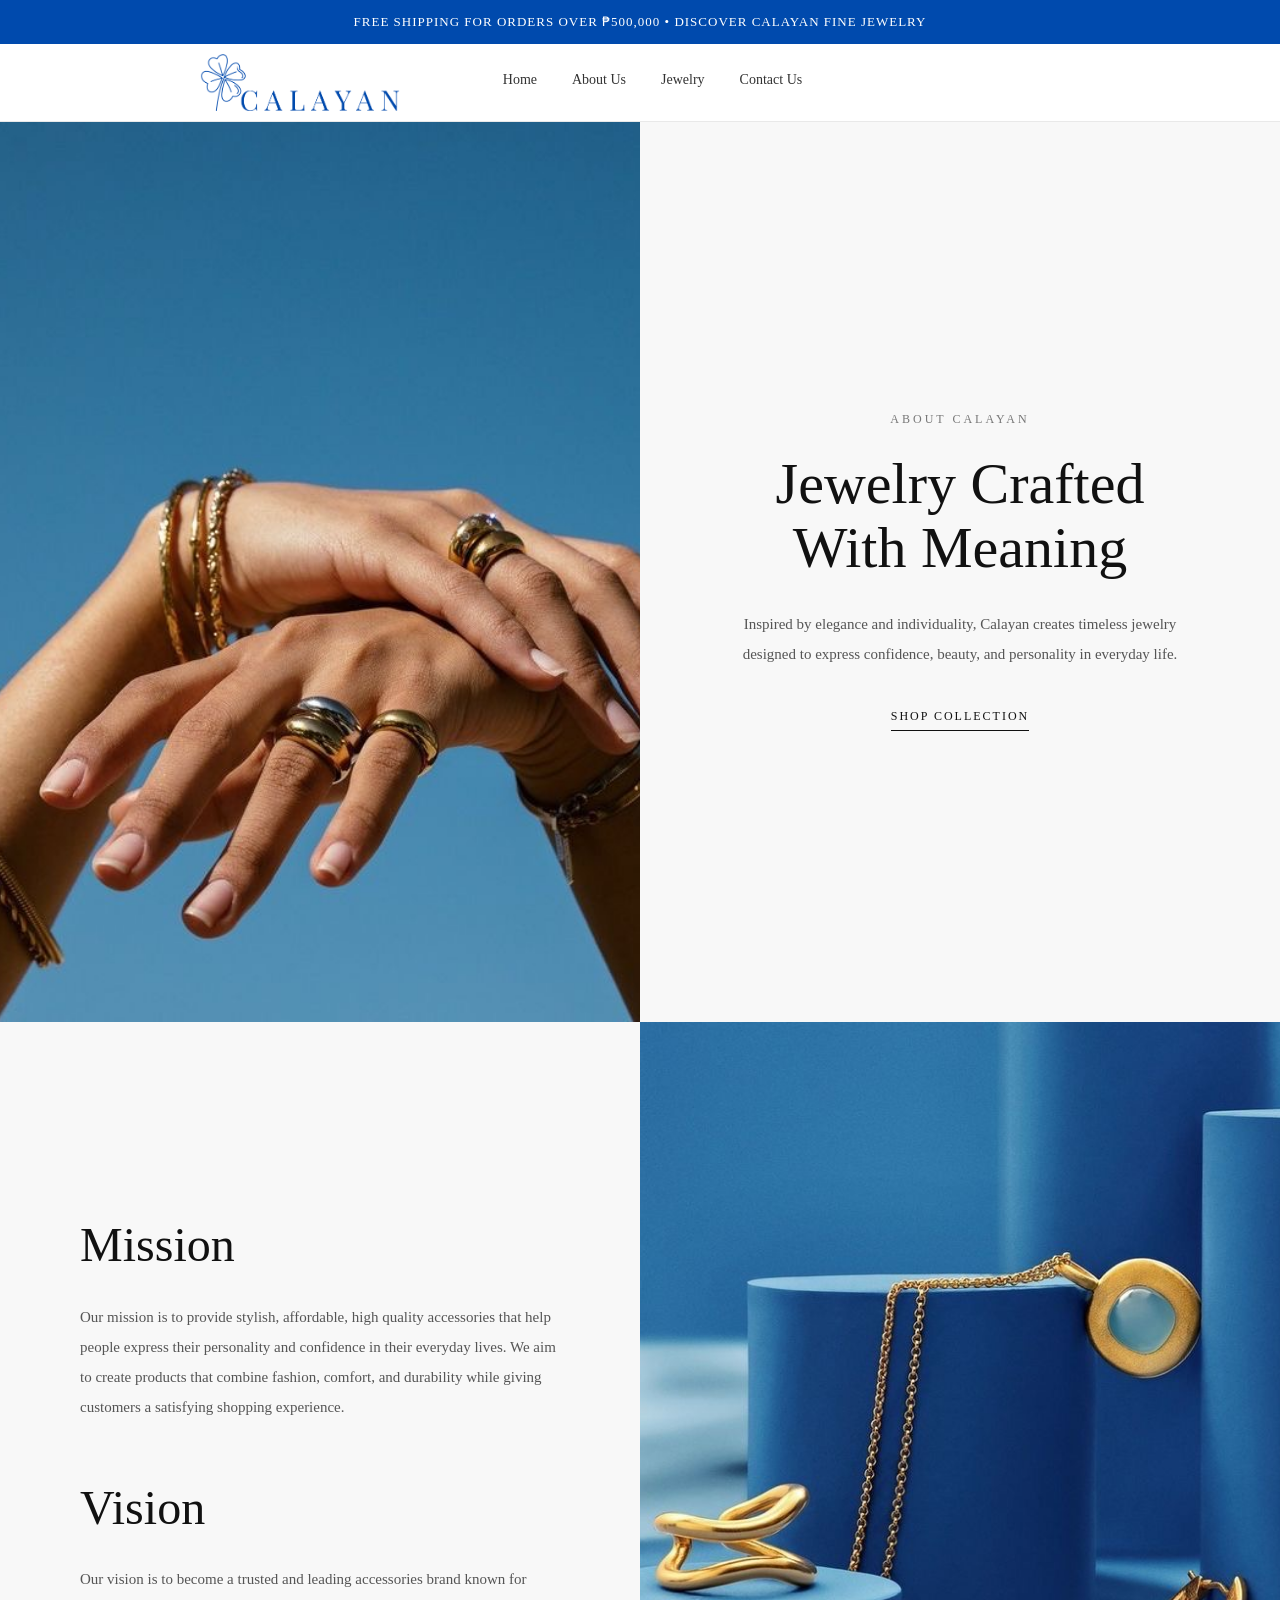
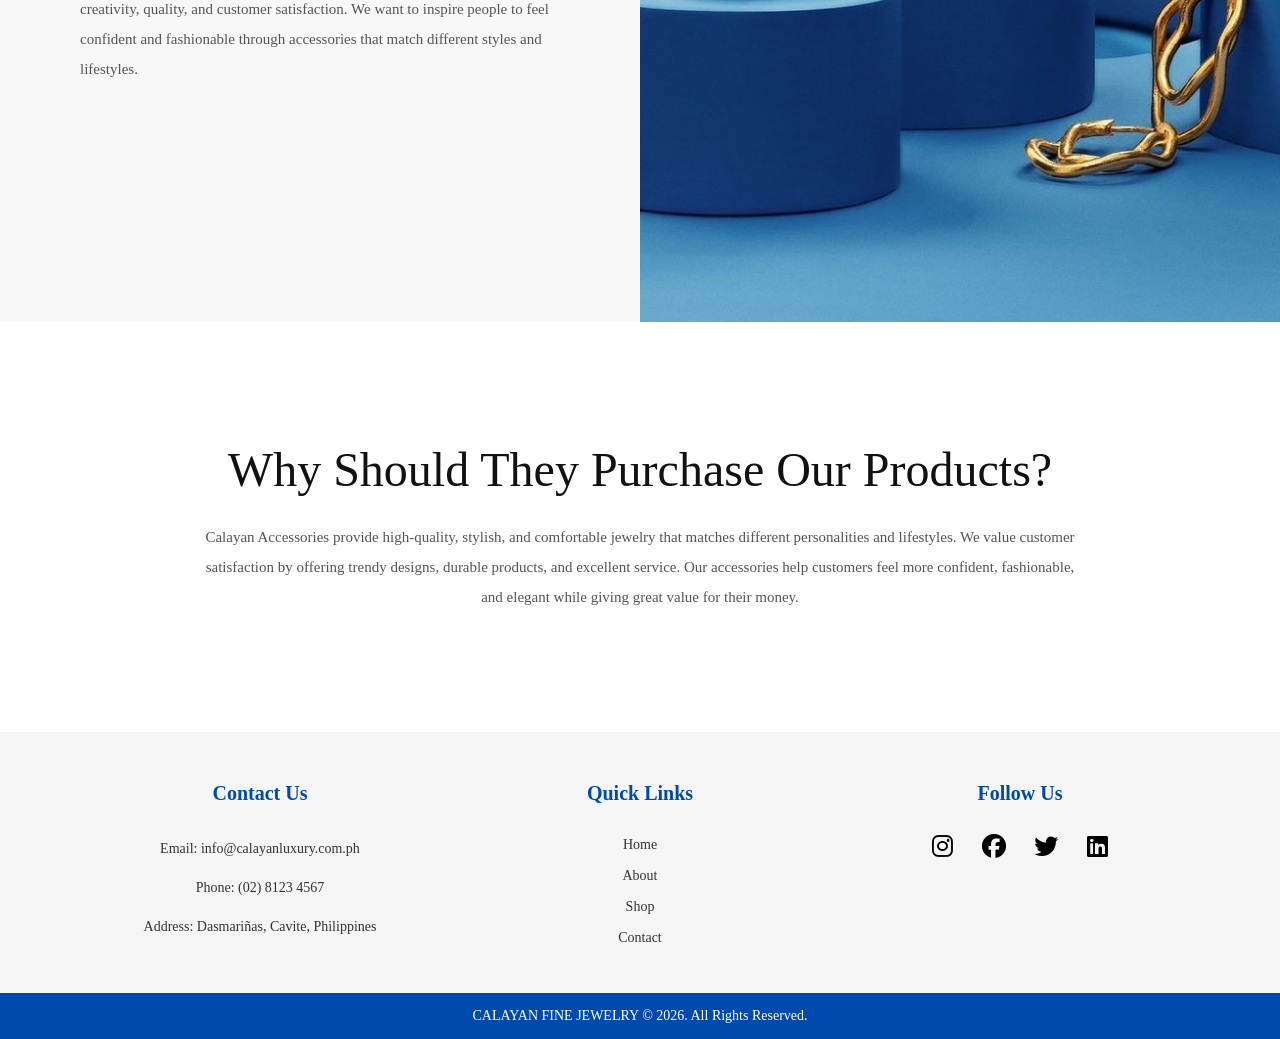
<file: about.html>
<!doctype html>
<html lang="en">
  <head>
    <meta charset="UTF-8" />
    <meta name="viewport" content="width=device-width, initial-scale=1.0" />
    <link
      rel="stylesheet"
      href="https://cdnjs.cloudflare.com/ajax/libs/font-awesome/6.7.2/css/all.min.css"
    />
    <title>About Us</title>

    <style>
      *,
      *::before,
      *::after {
        box-sizing: border-box;
      }

      * {
        margin: 0;
        padding: 0;
        font-family: Verdana;
        outline: none;
        border: none;
        text-decoration: none;
      }

      html {
        font-size: 62.5%;
        overflow-x: hidden;
        scroll-behavior: smooth;
        scroll-padding-top: 110px;
      }

      body {
        background-color: #faf7f2;
      }

      .bars {
        background: #004aad;
        color: white;
        text-align: center;
        padding: 14px 20px;
        font-size: 13px;
        letter-spacing: 1px;
        font-weight: 540;
      }

      header {
        top: 0;
        left: 0;
        right: 0;
        z-index: 1000;
        padding: 10px 200px;
        display: flex;
        align-items: center;
        border-bottom: 0.2px solid #cccccc6c;
        position: relative;
        background: #fff;
      }

      header .logo {
        display: flex;
        align-items: center;
      }

      header .logo img {
        width: 200px;
        display: block;
      }

      header .navbar {
        position: absolute;
        left: 50%;
        transform: translateX(-50%);
        display: flex;
        align-items: center;
        gap: 10px;
      }

      header .navbar a {
        font-size: 14px;
        margin-left: 25px;
        transition: 0.3s ease;
        border-bottom: 2px solid transparent;
        padding-bottom: 2px;
        color: #333;
        text-decoration: none;
      }

      header .navbar a:hover {
        border-bottom: 2px solid #175c8e;
      }

      header .icons #menu-bar {
        height: 20px;
        line-height: 30px;
        width: 70px;
        font-size: 25px;
        margin-right: 8px;
        border-radius: 5px;
        text-align: center;
        display: none;
        cursor: pointer;
      }

      header .icons #menu-bar:hover {
        color: #175c8e;
      }

      .about-block {
        min-height: 100vh;
        display: grid;
        grid-template-columns: 1fr 1fr;
      }

      .about-image img {
        width: 100%;
        height: 100%;
        object-fit: cover;
        display: block;
      }

      .about-content {
        background: #f8f8f8;
        display: flex;
        justify-content: center;
        align-items: center;
        padding: 80px;
      }

      .content-wrapper {
        max-width: 500px;
        text-align: center;
      }

      .small-title {
        display: block;
        font-size: 12px;
        letter-spacing: 3px;
        color: #777;
        margin-bottom: 25px;
      }

      .content-wrapper h1 {
        font-size: 58px;
        font-weight: 400;
        line-height: 1.1;
        margin-bottom: 30px;
        font-family: Georgia, serif;
        color: #111;
      }

      .content-wrapper h2 {
        font-size: 48px;
        font-weight: 400;
        line-height: 1.1;
        margin-bottom: 30px;
        font-family: Georgia, serif;
        color: #111;
      }

      .content-wrapper p {
        font-size: 15px;
        line-height: 2;
        color: #555;
        margin-bottom: 40px;
      }

      .about-btn {
        display: inline-block;
        color: #111;
        font-size: 12px;
        letter-spacing: 2px;
        border-bottom: 1px solid #111;
        padding-bottom: 6px;
        text-decoration: none;
        transition: 0.3s;
      }

      .about-btn:hover {
        opacity: 0.6;
      }

      .why-section {
        padding: 120px 200px;
        background: #fff;
        text-align: center;
      }

      .why-box {
        max-width: 900px;
        justify-content: center;
        margin: 0 auto;
      }

      .why-box h2 {
        font-size: 48px;
        font-family: Georgia, serif;
        font-weight: 400;
        margin-bottom: 25px;
        color: #111;
      }

      .why-box p {
        font-size: 15px;
        line-height: 2;
        color: #555;
      }

      footer {
        padding-top: 50px;
        background: #f5f5f5;
      }

      .foot {
        width: 90%;
        max-width: 1140px;
        margin: auto;
        display: flex;
        justify-content: space-between;
        flex-wrap: wrap;
      }

      .footer-content {
        flex: 1;
        min-width: 250px;
        padding: 0 20px;
        text-align: center;
      }

      .footer-content h3 {
        color: #004aad;
        font-size: 20px;
        margin-bottom: 24px;
        text-align: center;
      }

      .footer-content p,
      .footer-content a {
        color: #333;
        font-size: 14px;
        line-height: 1.8;
      }

      .footer-content p {
        padding: 7px 0;
      }

      .footer-content ul {
        text-align: center;
      }

      .list {
        padding: 0;
      }

      .list li {
        width: auto;
        text-align: center;
        list-style: none;
        position: relative;
        padding: 3px 0;
      }

      .list a {
        color: #333;
        transition: 0.3s;
      }

      .list a:hover {
        color: #004aad;
      }

      .list li::before {
        content: "";
        position: absolute;
        transform: translate(-50%, -50%);
        left: 50%;
        top: 100%;
        width: 0;
        height: 2px;
        background: #004aad;
        transition-duration: 0.4s;
      }

      .list li:hover::before {
        width: 60px;
      }

      .socials {
        text-align: center;
        padding: 0;
        margin-top: 10px;
      }

      .socials li {
        display: inline-block;
        text-align: center;
        padding: 5px;
        margin: 0 8px;
      }

      .socials i {
        color: #000000;
        font-size: 24px;
        transition: 0.3s;
      }

      .list a {
        text-decoration: none;
      }

      .list a:hover {
        color: #004aad;
      }

      .socials i:hover {
        color: #004aad;
      }

      .copyright {
        background: #004aad;
        text-align: center;
        padding: 15px 0;
        margin-top: 40px;
      }

      .copyright p {
        color: white;
        font-size: 14px;
      }

      @media (max-width: 991px) {
        html {
          font-size: 55%;
        }

        header {
          padding: 10px 50px;
        }

        .why-section {
          padding: 80px 50px;
        }
      }

      @media (max-width: 768px) {
        header {
          padding: 10px 30px;
          justify-content: space-between;
          position: relative;
        }

        header .icons {
          margin-left: auto;
        }

        header .icons #menu-bar {
          display: inline-block;
        }

        header .navbar {
          position: absolute;
          top: 100%;
          left: 0;
          right: 0;

          transform: none;

          background: white;
          flex-direction: column;
          align-items: stretch;
          gap: 0;

          z-index: 1000;

          transition: 0.2s linear;
          clip-path: polygon(0 0, 100% 0, 100% 0, 0 0);
        }

        header .navbar.active {
          clip-path: polygon(0 0, 100% 0, 100% 100%, 0 100%);
        }

        header .navbar a {
          display: block;
          width: 100%;
          padding: 15px;
          margin: 0;
          background: whitesmoke;
          border-bottom: 1px solid #ddd;
        }

        .about-block {
          grid-template-columns: 1fr;
        }

        .about-content {
          padding: 50px 30px;
        }

        .content-wrapper h1 {
          font-size: 42px;
        }

        .content-wrapper h2 {
          font-size: 36px;
        }

        .why-section {
          padding: 60px 30px;
        }

        .why-box h2 {
          font-size: 36px;
        }
      }

      @media (max-width: 450px) {
        html {
          font-size: 50%;
        }

        header {
          padding: 10px 15px;
        }

        header .logo img {
          width: 150px;
        }

        .about-content {
          padding: 40px 20px;
        }

        .content-wrapper h1 {
          font-size: 32px;
        }

        .content-wrapper h2 {
          font-size: 28px;
        }

        .why-box h2 {
          font-size: 28px;
        }

        .why-section {
          padding: 50px 20px;
        }
      }
    </style>
  </head>

  <body>
    <div class="bars">
      FREE SHIPPING FOR ORDERS OVER ₱500,000 • DISCOVER CALAYAN FINE JEWELRY
    </div>

    <header>
      <a href="index.html" class="logo">
        <img src="images/calayan.png" alt="Logo" />
      </a>

      <nav class="navbar">
        <a href="index.html">Home</a>
        <a href="about.html">About Us</a>
        <a href="shop.html">Jewelry</a>
        <a href="contact.html">Contact Us</a>
      </nav>

      <div class="icons">
        <div id="menu-bar" class="fas fa-bars"></div>
      </div>
    </header>

    <section class="about-block">
      <div class="about-image">
        <img src="images/img1.JPG" alt="" />
      </div>

      <div class="about-content">
        <div class="content-wrapper">
          <span class="small-title"> ABOUT CALAYAN </span>

          <h1>Jewelry Crafted With Meaning</h1>

          <p>
            Inspired by elegance and individuality, Calayan creates timeless
            jewelry designed to express confidence, beauty, and personality in
            everyday life.
          </p>

          <a href="shop.html" class="about-btn"> SHOP COLLECTION </a>
        </div>
      </div>
    </section>

    <section class="about-block">
      <div class="about-content">
        <div class="content-wrapper">
          <h2 style="text-align: left">Mission</h2>

          <p style="text-align: left">
            Our mission is to provide stylish, affordable, high quality
            accessories that help people express their personality and
            confidence in their everyday lives. We aim to create products that
            combine fashion, comfort, and durability while giving customers a
            satisfying shopping experience.
          </p>

          <h2 style="margin-top: 60px; text-align: left">Vision</h2>

          <p style="text-align: left">
            Our vision is to become a trusted and leading accessories brand
            known for creativity, quality, and customer satisfaction. We want to
            inspire people to feel confident and fashionable through accessories
            that match different styles and lifestyles.
          </p>
        </div>
      </div>

      <div class="about-image">
        <img src="images/img2.JPG" alt="" />
      </div>
    </section>

    <section class="why-section">
      <div class="why-box">
        <h2>Why Should They Purchase Our Products?</h2>

        <p>
          Calayan Accessories provide high-quality, stylish, and comfortable
          jewelry that matches different personalities and lifestyles. We value
          customer satisfaction by offering trendy designs, durable products,
          and excellent service. Our accessories help customers feel more
          confident, fashionable, and elegant while giving great value for their
          money.
        </p>
      </div>
    </section>

    <footer>
      <div class="foot">
        <div class="footer-content">
          <h3>Contact Us</h3>
          <p>Email: info@calayanluxury.com.ph</p>
          <p>Phone: (02) 8123 4567</p>
          <p>Address: Dasmariñas, Cavite, Philippines</p>
        </div>

        <div class="footer-content">
          <h3>Quick Links</h3>
          <ul class="list">
            <li>
              <a href="index.html">Home</a>
            </li>
            <li>
              <a href="about.html">About</a>
            </li>
            <li>
              <a href="shop.html">Shop</a>
            </li>
            <li>
              <a href="contact.html">Contact</a>
            </li>
          </ul>
        </div>

        <div class="footer-content">
          <h3>Follow Us</h3>
          <ul class="socials">
            <li>
              <a href="#"><i class="fab fa-instagram"></i></a>
            </li>
            <li>
              <a href="#"><i class="fab fa-facebook"></i></a>
            </li>
            <li>
              <a href="#"><i class="fab fa-twitter"></i></a>
            </li>
            <li>
              <a href="#"><i class="fab fa-linkedin"></i></a>
            </li>
          </ul>
        </div>
      </div>

      <div class="copyright">
        <p>CALAYAN FINE JEWELRY © 2026. All Rights Reserved.</p>
      </div>
    </footer>

    <script>
      let menu = document.querySelector("#menu-bar");
      let navbar = document.querySelector(".navbar");

      menu.onclick = () => {
        navbar.classList.toggle("active");
        menu.classList.toggle("fa-times");
      };

      window.onscroll = () => {
        navbar.classList.remove("active");
        menu.classList.remove("fa-times");
      };
    </script>
  </body>
</html>
</file>
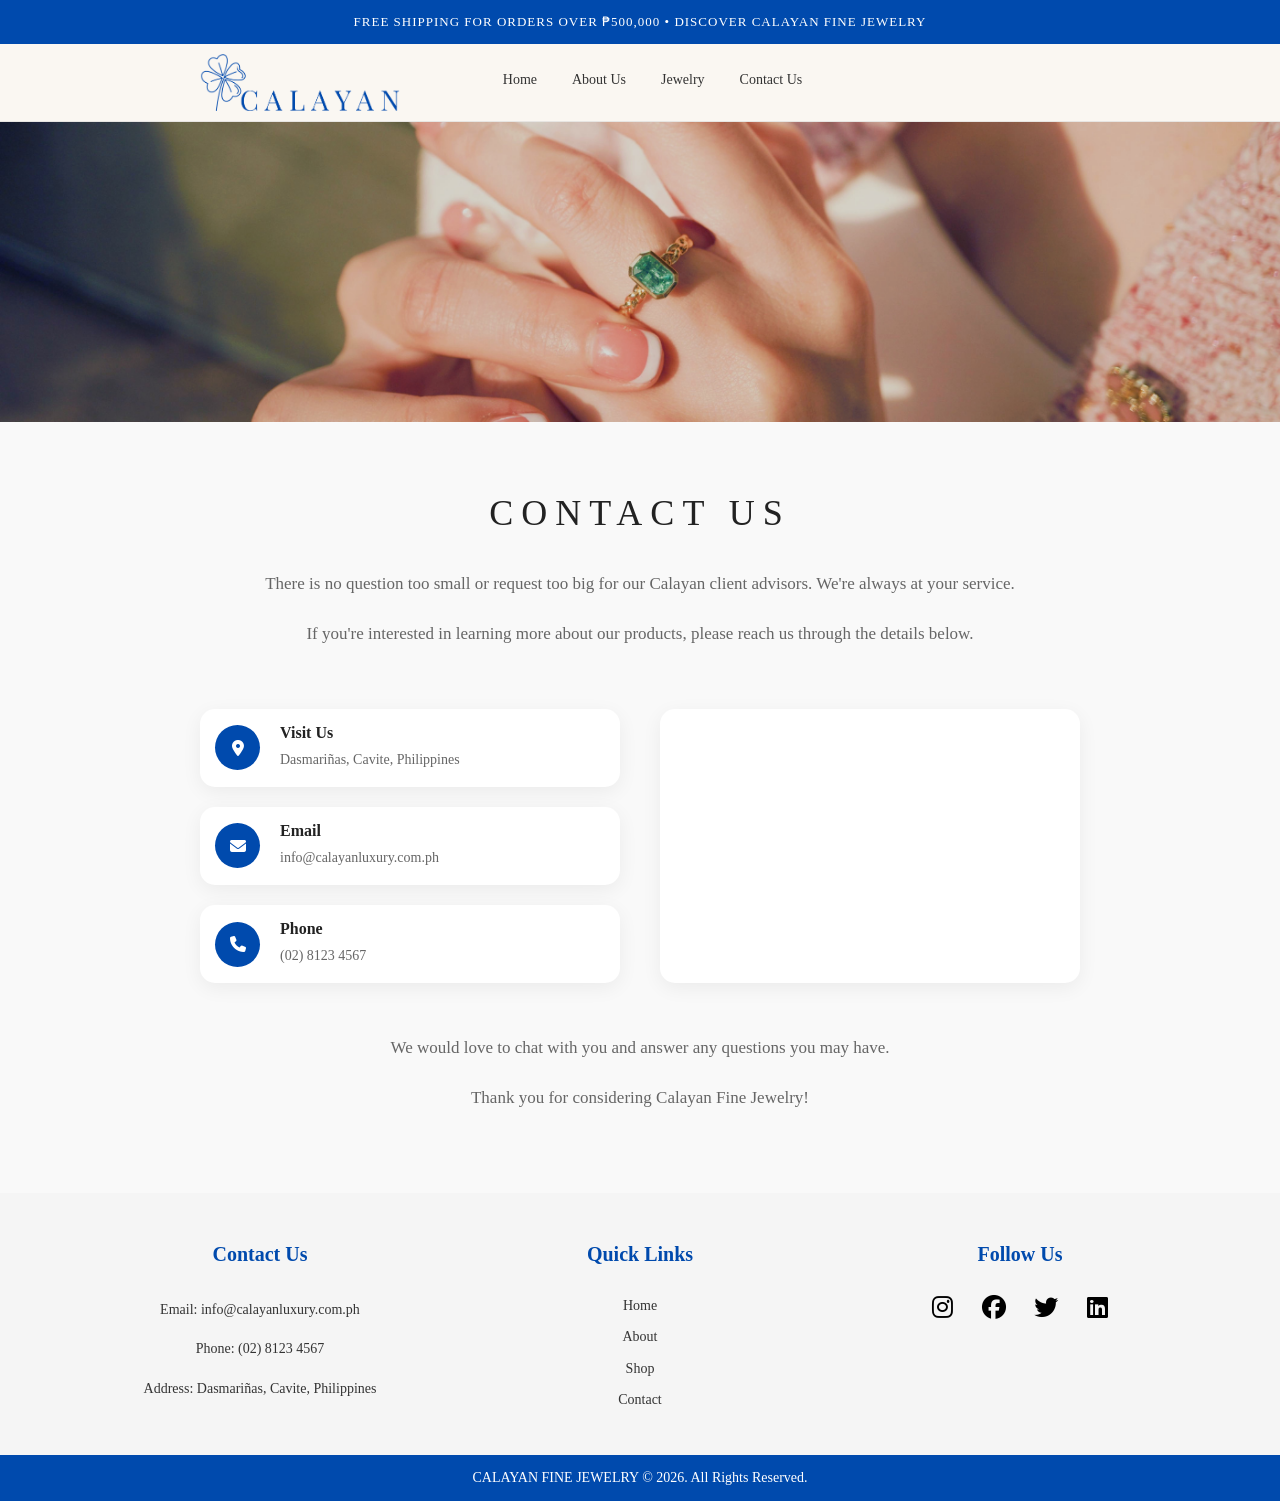
<file: contact.html>
<!doctype html>
<html lang="en">
  <head>
    <meta charset="UTF-8" />
    <meta name="viewport" content="width=device-width, initial-scale=1.0" />

    <link
      rel="stylesheet"
      href="https://cdnjs.cloudflare.com/ajax/libs/font-awesome/6.7.2/css/all.min.css"
    />

    <title>Contact Us</title>

    <style>
      *,
      *::before,
      *::after {
        box-sizing: border-box;
      }

      * {
        margin: 0;
        padding: 0;
        font-family: Verdana;
        outline: none;
        border: none;
        text-decoration: none;
      }

      html {
        font-size: 62.5%;
        overflow-x: hidden;
        scroll-behavior: smooth;
        scroll-padding-top: 110px;
      }

      body {
        background-color: #faf7f2;
      }

      section {
        padding: 25px 200px;
      }

      .bars {
        background: #004aad;
        color: white;
        text-align: center;
        padding: 14px 20px;
        font-size: 13px;
        letter-spacing: 1px;
        font-weight: 540;
      }

      header {
        top: 0;
        left: 0;
        right: 0;
        z-index: 1000;
        padding: 10px 200px;
        display: flex;
        align-items: center;
        border-bottom: 0.2px solid #cccccc6c;
      }

      header .logo {
        display: flex;
        align-items: center;
      }

      header .logo img {
        width: 200px;
        display: block;
      }

      header .navbar {
        position: absolute;
        left: 50%;
        transform: translateX(-50%);
        display: flex;
        align-items: center;
        gap: 10px;
      }

      header .navbar a {
        font-size: 14px;
        margin-left: 25px;
        transition: 0.3s ease;
        border-bottom: 2px solid transparent;
        padding-bottom: 2px;
        color: #333;
        transition: 0.3s;
      }

      header .navbar a:hover {
        border-bottom: 2px solid #175c8e;
      }

      header .icons #menu-bar {
        height: 20px;
        line-height: 30px;
        width: 70px;
        font-size: 25px;
        margin-right: 8px;
        border-radius: 5px;
        text-align: center;
        display: none;
        cursor: pointer;
      }

      header .icons #menu-bar:hover {
        color: #175c8e;
      }

      .contact {
        padding: 40px;
        background: white;
        box-shadow: 0 8px 30px rgba(0, 0, 0, 0.08);
      }

      .contact-image {
        background-image: url("images/ad4.png");
        background-size: cover;
        background-position: center;
        height: 300px;
        width: 100%;
      }

      .contact-content {
        padding: 70px 200px;
        background: #f9f9f9;
        text-align: center;
      }

      .contact-content h1 {
        font-size: 36px;
        letter-spacing: 8px;
        font-weight: 300;
        color: #222;
        margin-bottom: 25px;
      }

      .contact-content p {
        font-size: 17px;
        color: #666;
        line-height: 50px;
      }

      .contact-container {
        display: grid;
        grid-template-columns: 1fr 1fr;
        gap: 40px;
        margin-top: 50px;
        text-align: left;
        opacity: 0;
        transform: translateY(30px);
        transition:
          opacity 0.8s ease,
          transform 0.8s ease;
      }

      .contact-container.animate {
        opacity: 1;
        transform: translateY(0);
      }

      .contact-details {
        display: flex;
        flex-direction: column;
        gap: 20px;
      }

      .contact-card {
        background: white;
        border-radius: 15px;
        padding: 15px;
        display: flex;
        align-items: center;
        gap: 20px;
        box-shadow: 0 5px 20px rgba(0, 0, 0, 0.06);
        transition: 0.3s;
        cursor: pointer;
      }

      .contact-card:hover {
        transform: translateY(-3px);
      }

      .contact-card .icon {
        width: 45px;
        height: 45px;
        font-size: 16px;
        background: #004aad;
        color: white;
        border-radius: 50%;
        display: flex;
        justify-content: center;
        align-items: center;
        flex-shrink: 0;
      }

      .contact-card .info h3 {
        font-size: 16px;
        margin-bottom: 5px;
        color: #222;
      }

      .contact-card .info p,
      .contact-card .info a {
        font-size: 14px;
        color: #666;
        line-height: 1.8;
      }

      .contact-card .info a:hover {
        color: #004aad;
      }

      .map-card {
        background: white;
        border-radius: 15px;
        overflow: hidden;
        min-height: 250px;
        box-shadow: 0 5px 20px rgba(0, 0, 0, 0.06);
      }

      .map-card iframe {
        width: 100%;
        height: 100%;
        border: none;
      }

      .contact-bottom {
        margin-top: 40px;
      }

      footer {
        padding-top: 50px;
        background: #f5f5f5;
      }

      .foot {
        width: 90%;
        max-width: 1140px;
        margin: auto;
        display: flex;
        justify-content: space-between;
        flex-wrap: wrap;
      }

      .footer-content {
        flex: 1;
        min-width: 250px;
        padding: 0 20px;
        text-align: center;
      }

      .footer-content h3 {
        color: #004aad;
        font-size: 20px;
        margin-bottom: 24px;
        text-align: center;
      }

      .footer-content p,
      .footer-content a {
        color: #333;
        font-size: 14px;
        line-height: 1.8;
      }

      .footer-content p {
        padding: 7px 0;
      }

      .footer-content ul {
        text-align: center;
      }

      .list {
        padding: 0;
      }

      .list li {
        width: auto;
        text-align: center;
        list-style: none;
        position: relative;
        padding: 3px 0;
      }

      .list a {
        color: #333;
        transition: 0.3s;
      }

      .list a:hover {
        color: #004aad;
      }

      .list li::before {
        content: "";
        position: absolute;
        transform: translate(-50%, -50%);
        left: 50%;
        top: 100%;
        width: 0;
        height: 2px;
        background: #004aad;
        transition-duration: 0.4s;
      }

      .list li:hover::before {
        width: 60px;
      }

      .socials {
        text-align: center;
        padding: 0;
        margin-top: 10px;
      }

      .socials li {
        display: inline-block;
        text-align: center;
        padding: 5px;
        margin: 0 8px;
      }

      .socials i {
        color: #000000;
        font-size: 24px;
        transition: 0.3s;
      }

      .list a {
        text-decoration: none;
      }

      .list a:hover {
        color: #004aad;
      }

      .socials i:hover {
        color: #004aad;
      }

      .copyright {
        background: #004aad;
        text-align: center;
        padding: 15px 0;
        margin-top: 40px;
      }

      .copyright p {
        color: white;
        font-size: 14px;
      }

      @media (max-width: 991px) {
        html {
          font-size: 55%;
        }

        header {
          padding: 10px 50px;
        }

        .contact-content {
          padding: 60px 50px;
        }
      }

      @media (max-width: 768px) {
        header {
          padding: 10px 20px;
          justify-content: space-between;
          position: relative;
        }

        header .icons {
          margin-left: auto;
        }

        header .icons #menu-bar {
          display: inline-block;
        }

        header .navbar {
          position: absolute;
          top: 100%;
          left: 0;
          right: 0;
          transform: none;
          background: white;
          flex-direction: column;
          align-items: stretch;
          gap: 0;
          z-index: 1000;
          transition: 0.2s linear;
          clip-path: polygon(0 0, 100% 0, 100% 0, 0 0);
        }

        header .navbar.active {
          clip-path: polygon(0 0, 100% 0, 100% 100%, 0 100%);
        }

        header .navbar a {
          display: block;
          width: 100%;
          padding: 15px;
          margin: 0;
          background: whitesmoke;
          border-bottom: 1px solid #ddd;
        }

        .contact-content {
          padding: 50px 30px;
        }

        .contact-content h1 {
          font-size: 30px;
          letter-spacing: 4px;
        }

        .contact-content p {
          font-size: 15px;
          line-height: 2;
        }

        .contact-container {
          grid-template-columns: 1fr;
          gap: 25px;
        }

        .map-card {
          height: 300px;
        }

        .contact-image {
          height: 220px;
        }
      }

      @media (max-width: 450px) {
        html {
          font-size: 50%;
        }

        header {
          padding: 10px 15px;
        }

        header .logo img {
          width: 150px;
        }

        .bars {
          font-size: 11px;
          padding: 10px;
        }

        .contact-content {
          padding: 40px 20px;
        }

        .contact-content h1 {
          font-size: 24px;
          letter-spacing: 2px;
        }

        .contact-content p {
          font-size: 14px;
        }

        .contact-card {
          padding: 12px;
          gap: 12px;
        }

        .contact-card .icon {
          width: 40px;
          height: 40px;
        }

        .footer-content {
          min-width: 100%;
        }
      }
    </style>
  </head>

  <body>
    <div class="bars">
      FREE SHIPPING FOR ORDERS OVER ₱500,000 • DISCOVER CALAYAN FINE JEWELRY
    </div>

    <header>
      <a href="index.html" class="logo">
        <img src="images/calayan.png" />
      </a>

      <nav class="navbar">
        <a href="index.html">Home</a>
        <a href="about.html">About Us</a>
        <a href="shop.html">Jewelry</a>
        <a href="contact.html">Contact Us</a>
      </nav>

      <div class="icons">
        <div id="menu-bar" class="fas fa-bars"></div>
      </div>
    </header>

    <div class="contact-section">
      <div class="contact-image"></div>

      <div class="contact-content">
        <h1>CONTACT US</h1>

        <p>
          There is no question too small or request too big for our Calayan
          client advisors. We're always at your service.
        </p>

        <p>
          If you're interested in learning more about our products, please reach
          us through the details below.
        </p>

        <div class="contact-container">
          <div class="contact-details">
            <div class="contact-card">
              <div class="icon">
                <i class="fas fa-map-marker-alt"></i>
              </div>

              <div class="info">
                <h3>Visit Us</h3>
                <p>Dasmariñas, Cavite, Philippines</p>
              </div>
            </div>

            <div class="contact-card">
              <div class="icon">
                <i class="fas fa-envelope"></i>
              </div>

              <div class="info">
                <h3>Email</h3>
                <a href="mailto:calayanluxury@gmail.com">
                  info@calayanluxury.com.ph
                </a>
              </div>
            </div>

            <div class="contact-card">
              <div class="icon">
                <i class="fas fa-phone"></i>
              </div>

              <div class="info">
                <h3>Phone</h3>
                <a href="tel:+639123456789"> (02) 8123 4567 </a>
              </div>
            </div>
          </div>

          <div class="map-card">
            <iframe
              src="https://www.google.com/maps/embed?pb=!1m18!1m12!1m3!1d3859.337186261628!2d121.0437004758768!3d14.67604157528533!2m3!1f0!2f0!3f0!3m2!1i1024!2i768!4f13.1!3m3!1m2!1s0x3397b7fcb5c0f2ef%3A0x6b6f6d6f6d6f6d6f!2sQuezon%20City!5e0!3m2!1sen!2sph!4v1739620000000!5m2!1sen!2sph"
              loading="lazy"
              allowfullscreen=""
            ></iframe>
          </div>
        </div>

        <p class="contact-bottom">
          We would love to chat with you and answer any questions you may have.
          <br />Thank you for considering Calayan Fine Jewelry!
        </p>
      </div>
    </div>

    <footer>
      <div class="foot">
        <div class="footer-content">
          <h3>Contact Us</h3>
          <p>Email: info@calayanluxury.com.ph</p>
          <p>Phone: (02) 8123 4567</p>
          <p>Address: Dasmariñas, Cavite, Philippines</p>
        </div>

        <div class="footer-content">
          <h3>Quick Links</h3>
          <ul class="list">
            <li>
              <a href="index.html">Home</a>
            </li>
            <li>
              <a href="about.html">About</a>
            </li>
            <li>
              <a href="shop.html">Shop</a>
            </li>
            <li>
              <a href="contact.html">Contact</a>
            </li>
          </ul>
        </div>

        <div class="footer-content">
          <h3>Follow Us</h3>
          <ul class="socials">
            <li>
              <a href="#"><i class="fab fa-instagram"></i></a>
            </li>
            <li>
              <a href="#"><i class="fab fa-facebook"></i></a>
            </li>
            <li>
              <a href="#"><i class="fab fa-twitter"></i></a>
            </li>
            <li>
              <a href="#"><i class="fab fa-linkedin"></i></a>
            </li>
          </ul>
        </div>
      </div>

      <div class="copyright">
        <p>CALAYAN FINE JEWELRY © 2026. All Rights Reserved.</p>
      </div>
    </footer>

    <script>
      let menu = document.querySelector("#menu-bar");
      let navbar = document.querySelector(".navbar");

      menu.onclick = () => {
        navbar.classList.toggle("active");
        menu.classList.toggle("fa-times");
      };

      window.onscroll = () => {
        navbar.classList.remove("active");
        menu.classList.remove("fa-times");
      };

      document.addEventListener("DOMContentLoaded", () => {
        const serviceBoxes = document.querySelectorAll(".contact-container");

        function checkBoxes() {
          const triggerBottom = window.innerHeight * 0.85;

          serviceBoxes.forEach((box) => {
            const boxTop = box.getBoundingClientRect().top;

            if (boxTop < triggerBottom) {
              box.classList.add("animate");
            }
          });
        }

        window.addEventListener("scroll", checkBoxes);
        checkBoxes();
      });
    </script>
  </body>
</html>
</file>
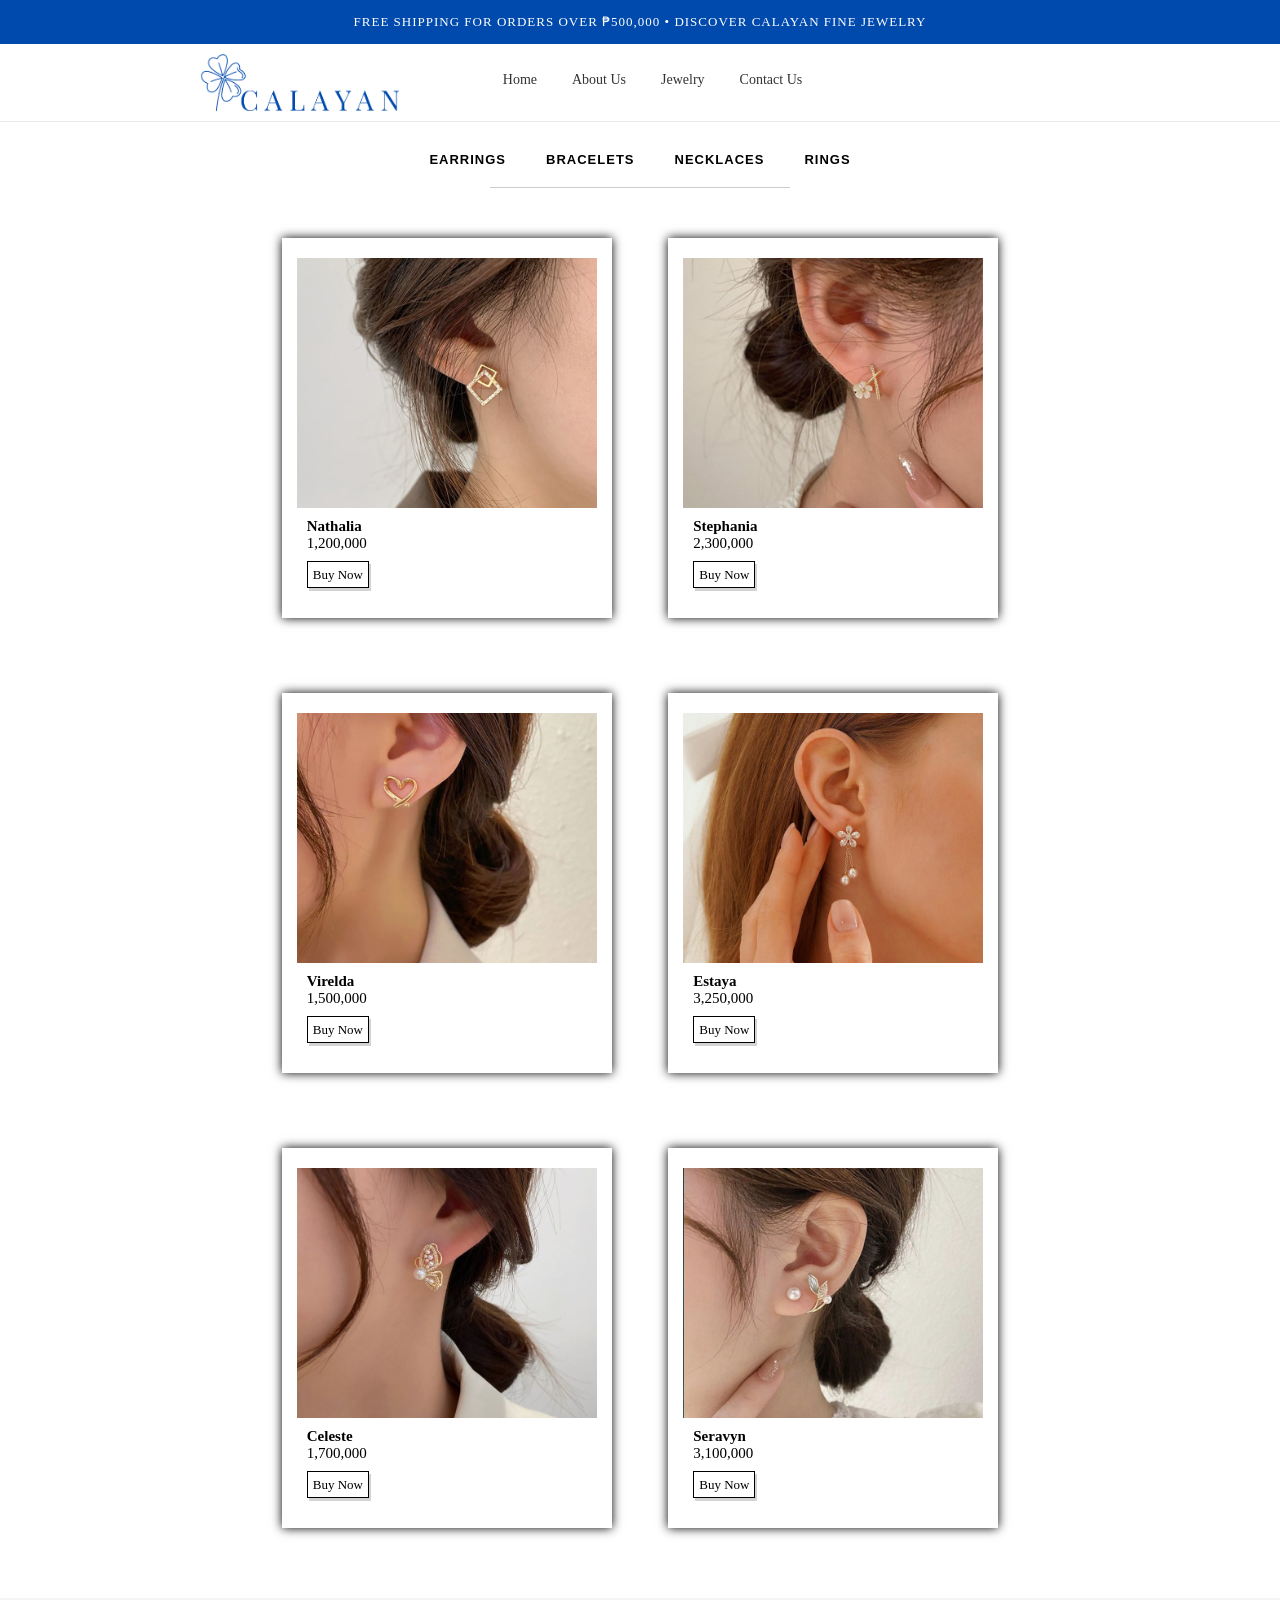
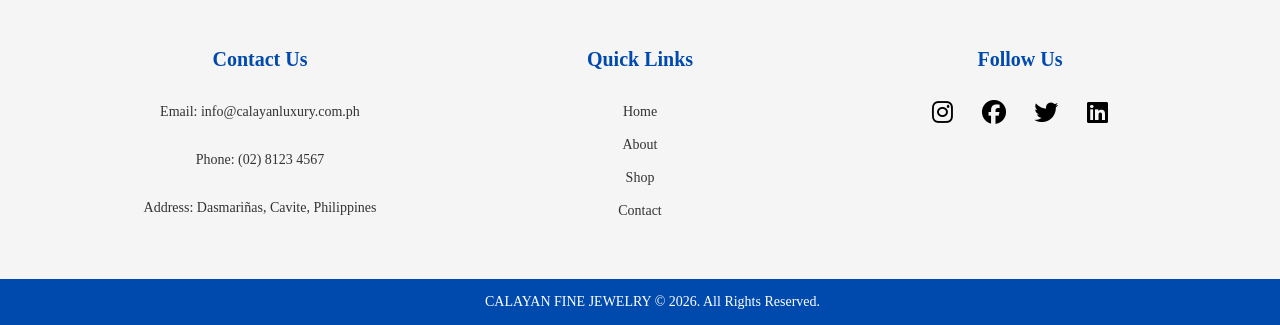
<file: shop.html>
<!doctype html>
<html lang="en">
  <head>
    <meta charset="UTF-8" />
    <meta name="viewport" content="width=device-width, initial-scale=1.0" />
    <link
      rel="stylesheet"
      href="https://cdnjs.cloudflare.com/ajax/libs/font-awesome/6.7.2/css/all.min.css"
      integrity="sha512-Evv84Mr4kqVGRNSgIGL/F/aIDqQb7xQ2vcrdIwxfjThSH8CSR7PBEakCr51Ck+w+/U6swU2Im1vVX0SVk9ABhg=="
      crossorigin="anonymous"
      referrerpolicy="no-referrer"
    />
    <link
      rel="stylesheet"
      href="https://fonts.googleapis.com/css2?family=Material+Symbols+Rounded:opsz,wght,FILL,GRAD@24,400,0,0&icon_names=arrow_forward"
    />
    <title>Shop With Us</title>

    <style>
      *,
      *::before,
      *::after {
        box-sizing: border-box;
      }

      * {
        margin: 0;
        padding: 0;
        font-family: Verdana;
        outline: none;
        border: none;
        text-decoration: none;
      }

      html {
        font-size: 62.5%;
        overflow-x: hidden;
        scroll-behavior: smooth;
        scroll-padding-top: 110px;
      }

      body {
        background-color: #ffffff;
      }

      section {
        padding: 25px 200px;
      }

      .bars {
        background: #004aad;
        color: white;
        text-align: center;
        padding: 14px 20px;
        font-size: 13px;
        letter-spacing: 1px;
        font-weight: 540;
      }

      header {
        top: 0;
        left: 0;
        right: 0;
        z-index: 1000;
        padding: 10px 200px;
        display: flex;
        align-items: center;
        border-bottom: 0.2px solid #cccccc6c;
      }

      header .logo {
        display: flex;
        align-items: center;
      }

      header .logo img {
        width: 200px;
        display: block;
      }

      header .navbar {
        position: absolute;

        left: 50%;
        transform: translateX(-50%);

        display: flex;
        align-items: center;
        gap: 10px;
      }

      header .navbar a {
        font-size: 14px;
        margin-left: 25px;
        transition: 0.3s ease;
        border-bottom: 2px solid transparent;
        padding-bottom: 2px;
        color: #333;
        transition: 0.3s;
      }

      header .navbar a:hover {
        border-bottom: 2px solid #175c8e;
      }

      header .icons #menu-bar {
        height: 20px;
        line-height: 30px;
        width: 70px;
        font-size: 25px;
        margin-right: 8px;
        border-radius: 5px;
        text-align: center;
        display: none;
        cursor: pointer;
      }

      header .icons #menu-bar:hover {
        color: #175c8e;
      }

      .main {
        position: relative;
      }

      #nabnab {
        display: flex;
        justify-content: center;
        align-items: center;
        gap: 40px;
        width: 300px;
        margin: 10px auto auto;
        text-align: center;
        border-bottom: 1px solid #ccc;
        padding: 20px 0;
        background-color: #ffffff;
      }

      #EARRINGS,
      #BRACELETS,
      #NECKLACES,
      #RINGS {
        cursor: pointer;
        position: relative;
        font-size: 13px;
        color: black;
        text-decoration: none;
        font-family: "Montserrat", sans-serif;
        font-weight: 700;
        letter-spacing: 1px;
        transition: all 0.3s ease;
        background: transparent;
        border: none;
      }

      #nabnab button:hover {
        text-decoration: underline;
      }

      p,
      h4,
      .view {
        font-size: 15px;
      }

      .pics .buy_box {
        width: 60%;
        margin: 0px auto 50px auto;
        display: grid;
        grid-template-columns: repeat(2, 1fr);
        grid-gap: 5px;
        justify-items: center;
        margin-bottom: 50px;
      }

      .pics .buy_box .card {
        z-index: 50;
        width: 330px;
        height: 380px;
        padding-top: 20px;
        margin-bottom: 20px;
        margin-top: 50px;
        background-color: rgb(255, 255, 255);
        box-shadow: 0 0 10px black;
      }

      .pics .buy_box .card .image {
        width: 300px;
        height: 250px;
        margin: 0 auto;
        overflow: hidden;
      }

      .pics .buy_box .card .image img {
        width: 100%;
        height: 100%;
        object-fit: cover;
      }

      .pics .buy_box .card .image:hover img {
        transition: all 0.5s ease-in-out;
        transform: scale(1.1);
        cursor: pointer;
      }

      div > h4 {
        margin-top: 10px;
        padding-left: 25px;
      }

      div > p {
        padding-left: 25px;
        font-size: 15px;
        margin-bottom: 15px;
      }

      .view {
        background-color: white;
        color: black;
        padding: 5px 5px;
        margin-left: 25px;
        border: 1px solid black;
        font-size: small;
        margin-top: 30px;
        box-shadow: 2px 3px lightgray;
      }

      .view:hover {
        background-color: #004094;
        color: white;
      }

      footer {
        padding-top: 50px;
        background: #f5f5f5;
      }

      .foot {
        width: 90%;
        max-width: 1140px;
        margin: auto;
        display: flex;
        justify-content: space-between;
        flex-wrap: wrap;
      }

      .footer-content {
        flex: 1;
        min-width: 250px;
        padding: 0 20px;
        text-align: center;
      }

      .footer-content h3 {
        color: #004aad;
        font-size: 20px;
        margin-bottom: 24px;
        text-align: center;
      }

      .footer-content p,
      .footer-content a {
        color: #333;
        font-size: 14px;
        line-height: 1.8;
      }

      .footer-content p {
        padding: 4px 0;
      }

      .footer-content ul {
        text-align: center;
      }

      .list {
        padding: 0;
      }

      .list li {
        width: auto;
        text-align: center;
        list-style: none;
        position: relative;
        padding: 4px 0;
      }

      .list a {
        color: #333;
        transition: 0.3s;
      }

      .list a:hover {
        color: #004aad;
      }

      .list li::before {
        content: "";
        position: absolute;
        transform: translate(-50%, -50%);
        left: 50%;
        top: 100%;
        width: 0;
        height: 2px;
        background: #004aad;
        transition-duration: 0.4s;
      }

      .list li:hover::before {
        width: 60px;
      }

      .socials {
        text-align: center;
        padding: 0;
        margin-top: 10px;
      }

      .socials li {
        display: inline-block;
        text-align: center;
        padding: 5px;
        margin: 0 8px;
      }

      .socials i {
        color: #000000;
        font-size: 24px;
        transition: 0.3s;
        gap: 10px;
      }

      .list a {
        text-decoration: none;
      }

      .list a:hover {
        color: #004aad;
      }

      .socials i:hover {
        color: #004aad;
      }

      .copyright {
        background: #004aad;
        text-align: center;
        padding: 15px 0;
        margin-top: 40px;
      }

      .copyright p {
        color: white;
        font-size: 14px;
        margin: 0;
      }

      @media (max-width: 991px) {
        html {
          font-size: 55%;
        }

        header {
          padding: 10px 50px;
        }

        section {
          padding: 25px 50px;
        }

        .pics .buy_box {
          width: 90%;
        }
      }

      @media (max-width: 768px) {
        header {
          padding: 10px 20px;
          justify-content: space-between;
          position: relative;
        }

        header .icons {
          margin-left: auto;
        }

        header .icons #menu-bar {
          display: inline-block;
        }

        header .navbar {
          position: absolute;
          top: 100%;
          left: 0;
          right: 0;
          transform: none;
          background: white;
          flex-direction: column;
          align-items: stretch;
          gap: 0;
          z-index: 1000;
          transition: 0.2s linear;
          clip-path: polygon(0 0, 100% 0, 100% 0, 0 0);
        }

        header .navbar.active {
          clip-path: polygon(0 0, 100% 0, 100% 100%, 0 100%);
        }

        header .navbar a {
          display: block;
          width: 100%;
          padding: 15px;
          margin: 0;
          background: whitesmoke;
          border-bottom: 1px solid #ddd;
        }

        #nabnab {
          width: 100%;
          gap: 15px;
          flex-wrap: wrap;
          padding: 15px;
        }

        .pics .buy_box {
          grid-template-columns: 1fr;
          width: 100%;
        }

        .pics .buy_box .card {
          width: 320px;
        }

        .pics .buy_box .card .image {
          width: 280px;
        }
      }

      @media (max-width: 450px) {
        html {
          font-size: 50%;
        }

        header {
          padding: 10px 15px;
        }

        header .logo img {
          width: 150px;
        }

        #nabnab {
          gap: 10px;
        }

        .pics .buy_box .card {
          width: 100%;
          max-width: 300px;
        }

        .pics .buy_box .card .image {
          width: 90%;
          height: 220px;
        }

        .footer-content {
          min-width: 100%;
        }
      }
    </style>
  </head>

  <body>
    <div class="bars">
      FREE SHIPPING FOR ORDERS OVER ₱500,000 • DISCOVER CALAYAN FINE JEWELRY
    </div>

    <header>
      <a href="index.html" class="logo">
        <img src="images/calayan.png" />
      </a>

      <nav class="navbar" data-navbar>
        <a href="index.html" class="navbar-link label-medium active">Home</a>
        <a href="about.html" class="navbar-link label-medium">About Us</a>
        <a href="shop.html" class="navbar-link label-medium">Jewelry</a>
        <a href="contact.html" class="navbar-link label-medium">Contact Us</a>
      </nav>

      <div class="icons">
        <div id="menu-bar" class="fas fa-bars"></div>
      </div>
    </header>

    <div id="nabnab">
      <button id="EARRINGS" onclick="showCategory('earrings')">EARRINGS</button>
      <button id="BRACELETS" onclick="showCategory('bracelets')">
        BRACELETS
      </button>
      <button id="NECKLACES" onclick="showCategory('necklaces')">
        NECKLACES
      </button>
      <button id="RINGS" onclick="showCategory('rings')">RINGS</button>
    </div>

    <div class="pics" id="earrings">
      <div class="buy_box">
        <div class="card">
          <div class="image">
            <img src="images/6.jpg" />
          </div>
          <div>
            <h4>Nathalia</h4>
            <p>1,200,000</p>
          </div>
          <a href="contact.html" class="view">Buy Now</a>
        </div>

        <div class="card">
          <div class="image">
            <img src="images/7.jpg" />
          </div>
          <div>
            <h4>Stephania</h4>
            <p>2,300,000</p>
          </div>
          <a href="contact.html" class="view">Buy Now</a>
        </div>

        <div class="card">
          <div class="image">
            <img src="images/8.jpg" />
          </div>
          <div>
            <h4>Virelda</h4>
            <p>1,500,000</p>
          </div>
          <a href="contact.html" class="view">Buy Now</a>
        </div>

        <div class="card">
          <div class="image">
            <img src="images/9.jpg" />
          </div>
          <div>
            <h4>Estaya</h4>
            <p>3,250,000</p>
          </div>
          <a href="contact.html" class="view">Buy Now</a>
        </div>

        <div class="card">
          <div class="image">
            <img src="images/10.jpg" />
          </div>
          <div>
            <h4>Celeste</h4>
            <p>1,700,000</p>
          </div>
          <a href="contact.html" class="view">Buy Now</a>
        </div>

        <div class="card">
          <div class="image">
            <img src="images/11.jpg" />
          </div>
          <div>
            <h4>Seravyn</h4>
            <p>3,100,000</p>
          </div>
          <a href="contact.html" class="view">Buy Now</a>
        </div>
      </div>
    </div>

    <div class="pics" id="bracelets" style="display: none">
      <div class="buy_box">
        <div class="card">
          <div class="image">
            <img src="images/18.jpg" />
          </div>
          <div>
            <h4>Angélia</h4>
            <p>500,000</p>
          </div>
          <a href="contact.html" class="view">Buy Now</a>
        </div>

        <div class="card">
          <div class="image">
            <img src="images/19.jpg" />
          </div>
          <div>
            <h4>Ruveline</h4>
            <p>450,000</p>
          </div>
          <a href="contact.html" class="view">Buy Now</a>
        </div>

        <div class="card">
          <div class="image">
            <img src="images/20.jpg" />
          </div>
          <div>
            <h4>Aurelia</h4>
            <p>640,000</p>
          </div>
          <a href="contact.html" class="view">Buy Now</a>
        </div>

        <div class="card">
          <div class="image">
            <img src="images/21.jpg" />
          </div>
          <div>
            <h4>Solace</h4>
            <p>560,000</p>
          </div>
          <a href="contact.html" class="view">Buy Now</a>
        </div>

        <div class="card">
          <div class="image">
            <img src="images/3.jpg" />
          </div>
          <div>
            <h4>Serenquell</h4>
            <p>300,000</p>
          </div>
          <a href="contact.html" class="view">Buy Now</a>
        </div>

        <div class="card">
          <div class="image">
            <img src="images/1.webp" />
          </div>
          <div>
            <h4>Veltharic</h4>
            <p>720,000</p>
          </div>
          <a href="contact.html" class="view">Buy Now</a>
        </div>
      </div>
    </div>

    <div class="pics" id="necklaces" style="display: none">
      <div class="buy_box">
        <div class="card">
          <div class="image">
            <img src="images/14.jpg" />
          </div>
          <div>
            <h4>Joanie</h4>
            <p>1,500,000</p>
          </div>
          <a href="contact.html" class="view">Buy Now</a>
        </div>

        <div class="card">
          <div class="image">
            <img src="images/1.jpg" />
          </div>
          <div>
            <h4>Janae</h4>
            <p>1,450,000</p>
          </div>
          <a href="contact.html" class="view">Buy Now</a>
        </div>

        <div class="card">
          <div class="image">
            <img src="images/16.jpg" />
          </div>
          <div>
            <h4>Seraphina</h4>
            <p>640,000</p>
          </div>
          <a href="contact.html" class="view">Buy Now</a>
        </div>

        <div class="card">
          <div class="image">
            <img src="images/17.jpg" />
          </div>
          <div>
            <h4>Elara</h4>
            <p>560,000</p>
          </div>
          <a href="contact.html" class="view">Buy Now</a>
        </div>

        <div class="card">
          <div class="image">
            <img src="images/15.jpg" />
          </div>
          <div>
            <h4>Luna</h4>
            <p>300,000</p>
          </div>
          <a href="contact.html" class="view">Buy Now</a>
        </div>

        <div class="card">
          <div class="image">
            <img src="images/2.jpg" />
          </div>
          <div>
            <h4>Vivienne</h4>
            <p>720,000</p>
          </div>
          <a href="contact.html" class="view">Buy Now</a>
        </div>
      </div>
    </div>

    <div class="pics" id="rings" style="display: none">
      <div class="buy_box">
        <div class="card">
          <div class="image">
            <img src="images/22.jpg" />
          </div>
          <div>
            <h4>Olivia</h4>
            <p>500,000</p>
          </div>
          <a href="contact.html" class="view">Buy Now</a>
        </div>

        <div class="card">
          <div class="image">
            <img src="images/23.jpg" />
          </div>
          <div>
            <h4>Solene</h4>
            <p>450,000</p>
          </div>
          <a href="contact.html" class="view">Buy Now</a>
        </div>

        <div class="card">
          <div class="image">
            <img src="images/24.jpg" />
          </div>
          <div>
            <h4>Estelle</h4>
            <p>640,000</p>
          </div>
          <a href="contact.html" class="view">Buy Now</a>
        </div>

        <div class="card">
          <div class="image">
            <img src="images/25.jpg" />
          </div>
          <div>
            <h4>Zara</h4>
            <p>560,000</p>
          </div>
          <a href="contact.html" class="view">Buy Now</a>
        </div>

        <div class="card">
          <div class="image">
            <img src="images/26.jpg" />
          </div>
          <div>
            <h4>Celeste</h4>
            <p>300,000</p>
          </div>
          <a href="contact.html" class="view">Buy Now</a>
        </div>

        <div class="card">
          <div class="image">
            <img src="images/27.jpg" />
          </div>
          <div>
            <h4>Penelope</h4>
            <p>720,000</p>
          </div>
          <a href="contact.html" class="view">Buy Now</a>
        </div>
      </div>
    </div>

    <footer>
      <div class="foot">
        <div class="footer-content">
          <h3>Contact Us</h3>
          <p>Email: info@calayanluxury.com.ph</p>
          <p>Phone: (02) 8123 4567</p>
          <p>Address: Dasmariñas, Cavite, Philippines</p>
        </div>

        <div class="footer-content">
          <h3>Quick Links</h3>
          <ul class="list">
            <li>
              <a href="index.html">Home</a>
            </li>
            <li>
              <a href="about.html">About</a>
            </li>
            <li>
              <a href="shop.html">Shop</a>
            </li>
            <li>
              <a href="contact.html">Contact</a>
            </li>
          </ul>
        </div>

        <div class="footer-content">
          <h3>Follow Us</h3>
          <ul class="socials">
            <li>
              <a href="#"><i class="fab fa-instagram"></i></a>
            </li>
            <li>
              <a href="#"><i class="fab fa-facebook"></i></a>
            </li>
            <li>
              <a href="#"><i class="fab fa-twitter"></i></a>
            </li>
            <li>
              <a href="#"><i class="fab fa-linkedin"></i></a>
            </li>
          </ul>
        </div>
      </div>

      <div class="copyright">
        <p>CALAYAN FINE JEWELRY © 2026. All Rights Reserved.</p>
      </div>
    </footer>

    <script>
      let menu = document.querySelector("#menu-bar");
      let navbar = document.querySelector(".navbar");

      menu.onclick = () => {
        navbar.classList.toggle("active");
        menu.classList.toggle("fa-times");
      };

      window.onscroll = () => {
        navbar.classList.remove("active");
        menu.classList.remove("fa-times");
      };

      window.onload = function () {
        const hash = window.location.hash.substring(1);

        if (hash === "EARRINGS") {
          showCategory("earrings");
        } else if (hash === "BRACELETS") {
          showCategory("bracelets");
        } else if (hash === "NECKLACES") {
          showCategory("necklaces");
        } else if (hash === "RINGS") {
          showCategory("rings");
        }
      };

      function showCategory(category) {
        document.getElementById("earrings").style.display = "none";
        document.getElementById("bracelets").style.display = "none";
        document.getElementById("necklaces").style.display = "none";
        document.getElementById("rings").style.display = "none";
        document.getElementById(category).style.display = "block";
      }
    </script>
  </body>
</html>
</file>
